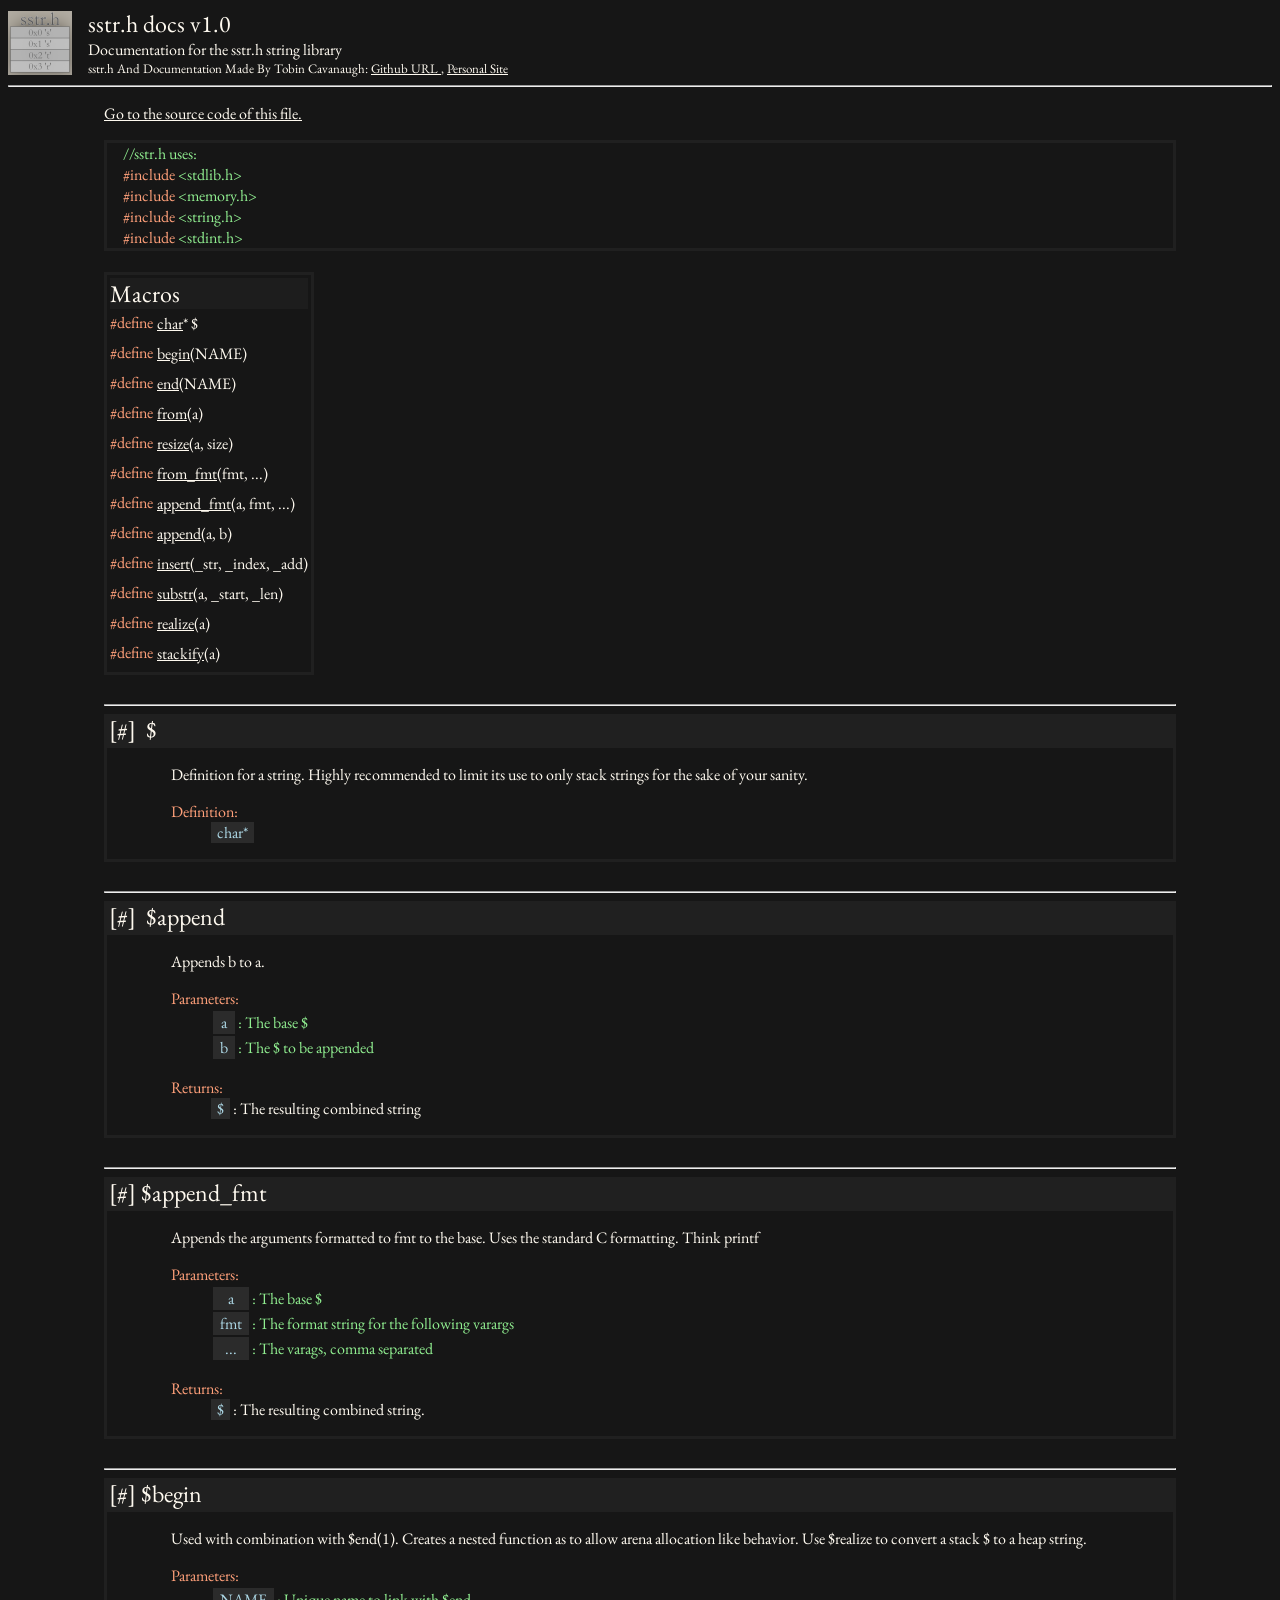
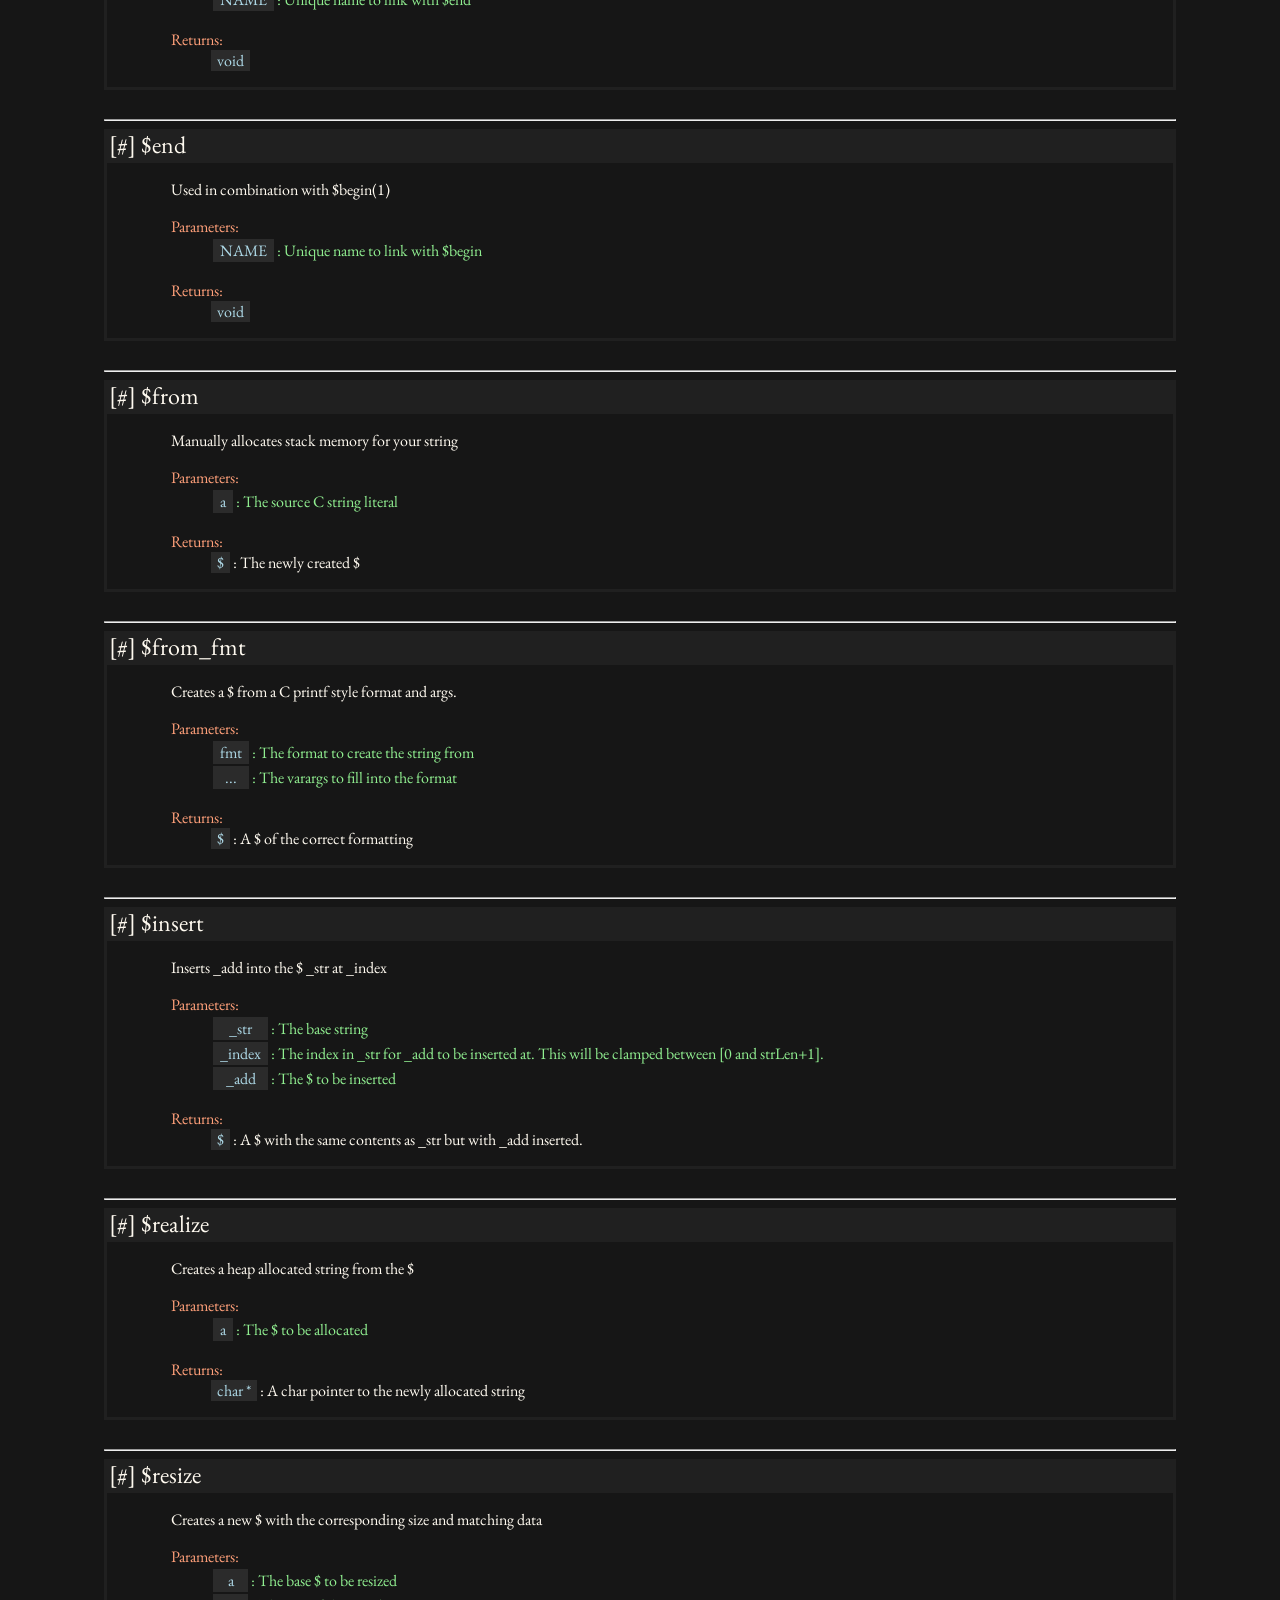
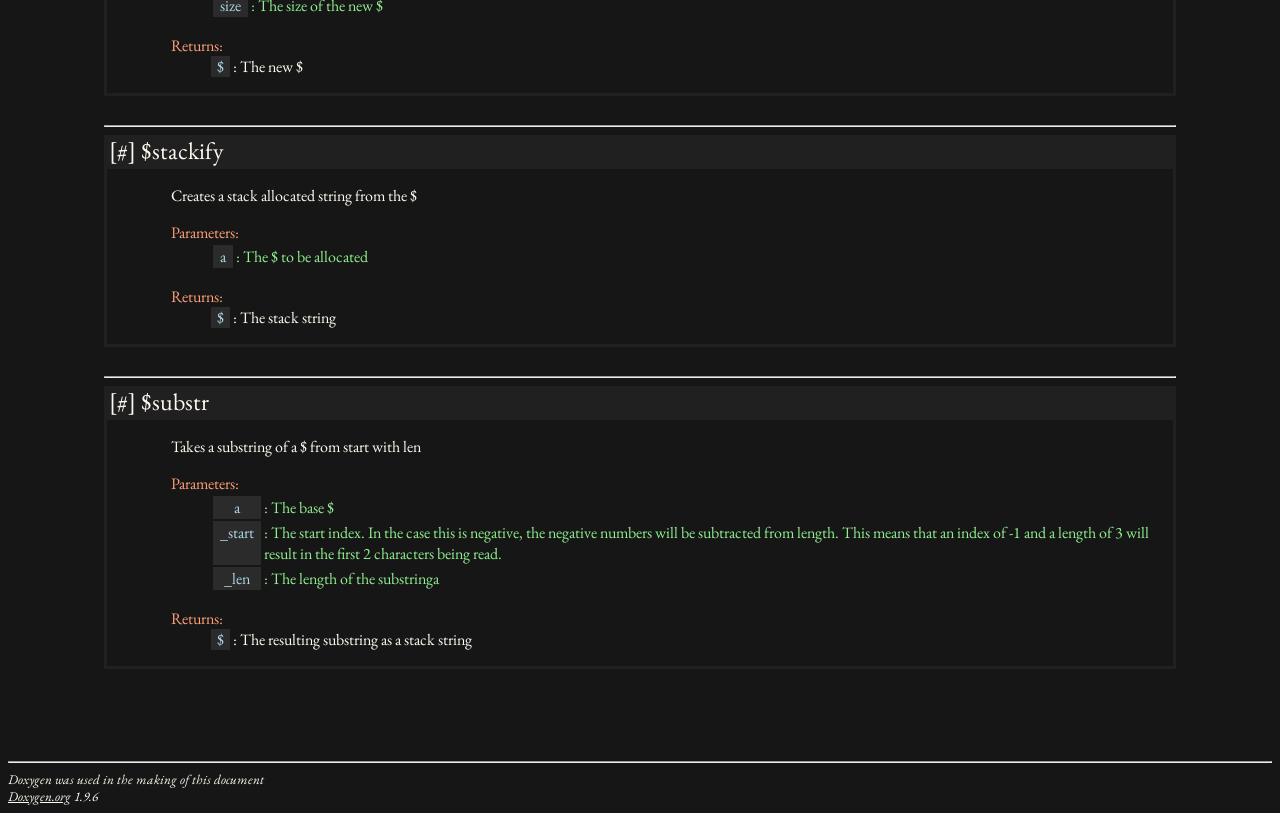
<file: docs/index.html>
<!DOCTYPE html PUBLIC "-//W3C//DTD XHTML 1.0 Transitional//EN"
        "https://www.w3.org/TR/xhtml1/DTD/xhtml1-transitional.dtd">
<html xmlns="http://www.w3.org/1999/xhtml" lang="en-US">
<head>
    <meta http-equiv="Content-Type" content="text/xhtml;charset=UTF-8"/>
    <meta http-equiv="X-UA-Compatible" content="IE=11"/>
    <meta name="generator" content="Doxygen 1.9.6"/>
    <meta name="viewport" content="width=device-width, initial-scale=1"/>
    <title>sstr docs: File
        Reference</title>
    <link href="style.css" rel="stylesheet" type="text/css"/>

    <link rel="preconnect" href="https://fonts.googleapis.com">
    <link rel="preconnect" href="https://fonts.gstatic.com" crossorigin>
    <link href="https://fonts.googleapis.com/css2?family=EB+Garamond:ital,wght@0,400..800;1,400..800&display=swap"
          rel="stylesheet">

</head>
<body>
<div id="top"><!-- do not remove this div, it is closed by doxygen! -->
    <div id="titlearea">
        <table cellspacing="0" cellpadding="0">
            <tbody>
            <tr id="projectrow">
                <td id="projectlogo"><img alt="Logo" src="logo 64.png"/></td>

                <td id="projectalign">
                    <div id="projectname">sstr.h docs <span id="projectnumber">v1.0</span>
                    </div>
                    <div id="projectbrief">Documentation for the sstr.h string
                        library
                    </div>
                    <div id="projecturl"> sstr.h And Documentation Made By Tobin
                        Cavanaugh: <a href="https://github.com/TobinCavanaugh">
                            Github URL </a>, <a href="https://tobincavanaugh.github.io/"> Personal
                            Site</a>
                    </div>
                </td>
            </tr>
            </tbody>
        </table>
    </div>
    <!-- end header part -->
    <!-- Generated by Doxygen 1.9.6 -->

</div><!-- top -->
<div class="header">
</div><!--header-->
<hr/>
<div class="contents">
    <div class="article">
        <p><a href="https://github.com/TobinCavanaugh/sstr/blob/master/sstr.h">Go
            to
            the source code of this file.</a></p>
        <div class="textblock">
            <code><span class="comment"> //sstr.h uses:  </span> </code><br/>
            <code> <span class="include"> #include</span> <span class="file"> &lt;stdlib.h&gt;  </span>
            </code><br/>
            <code> <span class="include"> #include</span> <span class="file"> &lt;memory.h&gt;  </span>
            </code><br/>
            <code> <span class="include"> #include</span> <span class="file"> &lt;string.h&gt;  </span>
            </code><br/>
            <code> <span class="include"> #include</span> <span class="file"> &lt;stdint.h&gt;  </span>
            </code><br/>
        </div>
        <br/>
        <table class="memberdecls">
            <tr class="heading">
                <td colspan="2"><h2 class="groupheader">
                    <a id="define-members" name="define-members"></a>Macros</h2>
                </td>
            </tr>
            <tr class="memitem:char_star">
                <td class="memItemLeft" align="right" valign="top">
                    #define
                </td>
                <td class="memItemRight" valign="bottom"><a class="el"
                                                            href="#char_star">char</a>* $
                </td>
            </tr>
            <tr class="separator:char_star">
                <td class="memSeparator" colspan="2"></td>
            </tr>
            <tr class="memitem:begin">
                <td class="memItemLeft" align="right" valign="top">
                    #define
                </td>
                <td class="memItemRight" valign="bottom"><a class="el"
                                                            href="#begin">begin</a>(NAME)
                </td>
            </tr>
            <tr class="separator:begin">
                <td class="memSeparator" colspan="2"></td>
            </tr>
            <tr class="memitem:end">
                <td class="memItemLeft" align="right" valign="top">
                    #define
                </td>
                <td class="memItemRight" valign="bottom"><a class="el"
                                                            href="#end">end</a>(NAME)
                </td>
            </tr>
            <tr class="separator:end">
                <td class="memSeparator" colspan="2"></td>
            </tr>
            <tr class="memitem:from">
                <td class="memItemLeft" align="right" valign="top">
                    #define
                </td>
                <td class="memItemRight" valign="bottom"><a class="el"
                                                            href="#from">from</a>(a)
                </td>
            </tr>
            <tr class="separator:from">
                <td class="memSeparator" colspan="2"></td>
            </tr>
            <tr class="memitem:resize">
                <td class="memItemLeft" align="right" valign="top">
                    #define
                </td>
                <td class="memItemRight" valign="bottom"><a class="el"
                                                            href="#resize">resize</a>(a,
                    size)
                </td>
            </tr>
            <tr class="separator:resize">
                <td class="memSeparator" colspan="2"></td>
            </tr>
            <tr class="memitem:from_fmt">
                <td class="memItemLeft" align="right" valign="top">
                    #define
                </td>
                <td class="memItemRight" valign="bottom"><a class="el"
                                                            href="#from_fmt">from_fmt</a>(fmt,
                    ...)
                </td>
            </tr>
            <tr class="separator:from_fmt">
                <td class="memSeparator" colspan="2"></td>
            </tr>
            <tr class="memitem:append_fmt">
                <td class="memItemLeft" align="right" valign="top">
                    #define
                </td>
                <td class="memItemRight" valign="bottom"><a class="el"
                                                            href="#append_fmt">append_fmt</a>(a,
                    fmt, ...)
                </td>
            </tr>
            <tr class="separator:append_fmt">
                <td class="memSeparator" colspan="2"></td>
            </tr>
            <tr class="memitem:append">
                <td class="memItemLeft" align="right" valign="top">
                    #define
                </td>
                <td class="memItemRight" valign="bottom"><a class="el"
                                                            href="#append">append</a>(a,
                    b)
                </td>
            </tr>
            <tr class="separator:append">
                <td class="memSeparator" colspan="2"></td>
            </tr>
            <tr class="memitem:insert">
                <td class="memItemLeft" align="right" valign="top">
                    #define
                </td>
                <td class="memItemRight" valign="bottom"><a class="el"
                                                            href="#insert">insert</a>(_str,
                    _index, _add)
                </td>
            </tr>
            <tr class="separator:insert">
                <td class="memSeparator" colspan="2"></td>
            </tr>
            <tr class="memitem:substr">
                <td class="memItemLeft" align="right" valign="top">
                    #define
                </td>
                <td class="memItemRight" valign="bottom"><a class="el"
                                                            href="#substr">substr</a>(a,
                    _start, _len)
                </td>
            </tr>
            <tr class="separator:substr">
                <td class="memSeparator" colspan="2"></td>
            </tr>
            <tr class="memitem:realize">
                <td class="memItemLeft" align="right" valign="top">
                    #define
                </td>
                <td class="memItemRight" valign="bottom"><a class="el"
                                                            href="#realize">realize</a>(a)
                </td>
            </tr>
            <tr class="separator:realize">
                <td class="memSeparator" colspan="2"></td>
            </tr>
            <tr class="memitem:stackify">
                <td class="memItemLeft" align="right" valign="top">
                    #define
                </td>
                <td class="memItemRight" valign="bottom"><a class="el"
                                                            href="#stackify">stackify</a>(a)
                </td>
            </tr>
            <tr class="separator:stackify">
                <td class="memSeparator" colspan="2"></td>
            </tr>
        </table>
        <!--    <h2 class="groupheader">Macro Definition Documentation</h2>-->
        <!--    <a id="append"-->
        <!--       name="append"></a>-->


        <a id="char_star"
           name="char_star"></a>
        <br/>
        <hr/>
        <h2 class="memtitle"><span class="permalink"><a
                href="#char_star">&#35;</a></span>
            $
        </h2>

        <div class="memitem">
            <div class="memproto">
                <table class="memname">
                    <tr>
                        <td class="memname">#define char*</td>
                    </tr>
                </table>
            </div>
            <div class="memdoc">
                <p>Definition for a string. Highly recommended to limit its use to
                    only stack strings for the sake of your sanity. </p>

                <dl class="section return">
                    <dt class="rettitle">Definition:</dt>
                    <dd><span class="paramname">char*</span>
                </dl>

            </div>
        </div>

        <a id="append"
           name="append"></a>
        <br/>
        <hr/>


        <h2 class="memtitle"><span class="permalink"><a
                href="#append">&#35;</a></span>
            $append
        </h2>

        <div class="memitem">
            <div class="memproto">
                <table class="memname">
                    <tr>
                        <td class="memname">#define append</td>
                        <td>(</td>
                        <td class="paramtype"></td>
                        <td class="paramname">a,</td>
                    </tr>
                    <tr>
                        <td class="paramkey"></td>
                        <td></td>
                        <td class="paramtype"></td>
                        <td class="paramname">b</td>
                    </tr>
                    <tr>
                        <td></td>
                        <td>)</td>
                        <td></td>
                        <td></td>
                    </tr>
                </table>
            </div>
            <div class="memdoc">
                <p>Appends b to a. </p>
                <dl class="params">
                    <dt class="paramtitle">Parameters:</dt>
                    <dd>
                        <table class="params">
                            <tr>
                                <td class="paramname">a</td>
                                <td class="paramdesc">: The base $</td>
                            </tr>
                            <tr>
                                <td class="paramname">b</td>
                                <td class="paramdesc">: The $ to be appended
                                </td>
                            </tr>
                        </table>
                    </dd>
                </dl>
                <dl class="section return">
                    <dt class="rettitle">Returns:</dt>
                    <dd><span class="paramname">$</span> : The resulting
                        combined string
                    </dd>
                </dl>

                <p class="definition">Definition at line <a class="el"
                                                            href="sstr_8h_source.html#l00078">78</a>
                    of file <a class="el"
                               href="https://github.com/TobinCavanaugh/sstr/blob/master/sstr.h">sstr.h</a>.
                </p>

            </div>
        </div>
        <a id="append_fmt"
           name="append_fmt"></a>
        <br/>
        <hr/>


        <h2 class="memtitle"><span class="permalink"><a
                href="#append_fmt">&#35;</a></span>$append_fmt
        </h2>

        <div class="memitem">
            <div class="memproto">
                <table class="memname">
                    <tr>
                        <td class="memname">#define append_fmt</td>
                        <td>(</td>
                        <td class="paramtype"></td>
                        <td class="paramname">a,</td>
                    </tr>
                    <tr>
                        <td class="paramkey"></td>
                        <td></td>
                        <td class="paramtype"></td>
                        <td class="paramname">fmt,</td>
                    </tr>
                    <tr>
                        <td class="paramkey"></td>
                        <td></td>
                        <td class="paramtype"></td>
                        <td class="paramname"><em>...</em></td>
                    </tr>
                    <tr>
                        <td></td>
                        <td>)</td>
                        <td></td>
                        <td></td>
                    </tr>
                </table>
            </div>
            <div class="memdoc">
                <p>Appends the arguments formatted to fmt to
                    the base. Uses the standard C formatting. Think printf </p>
                <dl class="params">
                    <dt class="paramtitle">Parameters:</dt>
                    <dd>
                        <table class="params">
                            <tr>
                                <td class="paramname">a</td>
                                <td class="paramdesc">: The base $</td>
                            </tr>
                            <tr>
                                <td class="paramname">fmt</td>
                                <td class="paramdesc">: The format string for
                                    the following
                                    varargs
                                </td>
                            </tr>
                            <tr>
                                <td class="paramname">...</td>
                                <td class="paramdesc">: The varags, comma
                                    separated
                                </td>
                            </tr>
                        </table>
                    </dd>
                </dl>
                <dl class="section return">
                    <dt class="rettitle">Returns:</dt>
                    <dd><span class="paramname">$</span>

                        : The resulting
                        combined string.
                    </dd>
                </dl>

                <p class="definition">Definition at line <a class="el"
                                                            href="sstr_8h_source.html#l00068">68</a>
                    of file <a class="el"
                               href="https://github.com/TobinCavanaugh/sstr/blob/master/sstr.h">sstr.h</a>.
                </p>

            </div>
        </div>
        <a id="begin"
           name="begin"></a>
        <br/>
        <hr/>
        <h2 class="memtitle"><span class="permalink"><a
                href="#begin">&#35;</a></span>$begin
        </h2>

        <div class="memitem">
            <div class="memproto">
                <table class="memname">
                    <tr>
                        <td class="memname">#define begin</td>
                        <td>(</td>
                        <td class="paramtype"></td>
                        <td class="paramname">NAME</td>
                        <td>)</td>
                        <td>void __run_ ## NAME (void){</td>
                    </tr>
                </table>
            </div>
            <div class="memdoc">
                <p>Used with combination with $end(1). Creates a nested function
                    as
                    to allow arena allocation like behavior. Use $realize to
                    convert
                    a stack $ to a heap string. </p>
                <dl class="params">
                    <dt class="paramtitle">Parameters:</dt>
                    <dd>
                        <table class="params">
                            <tr>
                                <td class="paramname">NAME</td>
                                <td class="paramdesc">: Unique name to link with
                                    $end
                                </td>
                            </tr>
                        </table>
                    </dd>
                </dl>
                <dl class="section return">
                    <dt class="rettitle">Returns:</dt>
                    <dd>
                        <span class="paramname">void</span>
                    </dd>
                </dl>

                <p class="definition">Definition at line <a class="el"
                                                            href="sstr_8h_source.html#l00023">23</a>
                    of file <a class="el"
                               href="https://github.com/TobinCavanaugh/sstr/blob/master/sstr.h">sstr.h</a>.
                </p>

            </div>
        </div>
        <br/>
        <hr/>

        <a id="end"
           name="end"></a>
        <h2 class="memtitle"><span class="permalink"><a
                href="#end">&#35;</a></span>$end
        </h2>

        <div class="memitem">
            <div class="memproto">
                <table class="memname">
                    <tr>
                        <td class="memname">#define end</td>
                        <td>(</td>
                        <td class="paramtype"></td>
                        <td class="paramname">NAME</td>
                        <td>)</td>
                        <td>} __run_ ## NAME ();</td>
                    </tr>
                </table>
            </div>
            <div class="memdoc">
                <p>Used in combination with $begin(1) </p>
                <dl class="params">
                    <dt class="paramtitle">Parameters:</dt>
                    <dd>
                        <table class="params">
                            <tr>
                                <td class="paramname">NAME</td>
                                <td class="paramdesc">: Unique name to link with
                                    $begin
                                </td>
                            </tr>
                        </table>
                    </dd>
                </dl>
                <dl class="section return">
                    <dt class="rettitle">Returns:</dt>
                    <dd><span class="paramname">void</span></dd>
                </dl>

                <p class="definition">Definition at line <a class="el"
                                                            href="sstr_8h_source.html#l00028">28</a>
                    of file <a class="el"
                               href="https://github.com/TobinCavanaugh/sstr/blob/master/sstr.h">sstr.h</a>.
                </p>

            </div>
        </div>
        <a id="from"
           name="from"></a>
        <br/>
        <hr/>
        <h2 class="memtitle"><span class="permalink"><a
                href="#from">&#35;</a></span>$from
        </h2>

        <div class="memitem">
            <div class="memproto">
                <table class="memname">
                    <tr>
                        <td class="memname">#define from</td>
                        <td>(</td>
                        <td class="paramtype"></td>
                        <td class="paramname">a</td>
                        <td>)</td>
                        <td></td>
                    </tr>
                </table>
            </div>
            <div class="memdoc">

                <p>Manually allocates stack memory for your
                    string </p>
                <dl class="params">
                    <dt class="paramtitle">Parameters:</dt>
                    <dd>
                        <table class="params">
                            <tr>
                                <td class="paramname">a</td>
                                <td class="paramdesc">: The source C string
                                    literal
                                </td>
                            </tr>
                        </table>
                    </dd>
                </dl>
                <dl class="section return">
                    <dt class="rettitle">Returns:</dt>
                    <dd><span class="paramname">$</span> : The newly created $
                    </dd>
                </dl>

                <p class="definition">Definition at line <a class="el"
                                                            href="sstr_8h_source.html#l00033">33</a>
                    of file <a class="el"
                               href="https://github.com/TobinCavanaugh/sstr/blob/master/sstr.h">sstr.h</a>.
                </p>

            </div>
        </div>
        <a id="from_fmt"
           name="from_fmt"></a>
        <br/>
        <hr/>
        <h2 class="memtitle"><span class="permalink"><a
                href="#from_fmt">&#35;</a></span>$from_fmt
        </h2>

        <div class="memitem">
            <div class="memproto">
                <table class="memname">
                    <tr>
                        <td class="memname">#define from_fmt</td>
                        <td>(</td>
                        <td class="paramtype"></td>
                        <td class="paramname">fmt,</td>
                    </tr>
                    <tr>
                        <td class="paramkey"></td>
                        <td></td>
                        <td class="paramtype"></td>
                        <td class="paramname"><em>...</em></td>
                    </tr>
                    <tr>
                        <td></td>
                        <td>)</td>
                        <td></td>
                        <td></td>
                    </tr>
                </table>
            </div>
            <div class="memdoc">
                <p>Creates a $ from a C printf style format
                    and args. </p>
                <dl class="params">
                    <dt class="paramtitle">Parameters:</dt>
                    <dd>
                        <table class="params">
                            <tr>
                                <td class="paramname">fmt</td>
                                <td class="paramdesc">: The format to create the
                                    string from
                                </td>
                            </tr>
                            <tr>
                                <td class="paramname">...</td>
                                <td class="paramdesc">: The varargs to fill into
                                    the format
                                </td>
                            </tr>
                        </table>
                    </dd>
                </dl>
                <dl class="section return">
                    <dt class="rettitle">Returns:</dt>
                    <dd><span class="paramname">$</span> : A $ of the correct
                        formatting
                    </dd>
                </dl>

                <p class="definition">Definition at line <a class="el"
                                                            href="sstr_8h_source.html#l00054">54</a>
                    of file <a class="el"
                               href="https://github.com/TobinCavanaugh/sstr/blob/master/sstr.h">sstr.h</a>.
                </p>

            </div>
        </div>
        <a id="insert"
           name="insert"></a>
        <br/>
        <hr/>
        <h2 class="memtitle"><span class="permalink"><a
                href="#insert">&#35;</a></span>$insert
        </h2>

        <div class="memitem">
            <div class="memproto">
                <table class="memname">
                    <tr>
                        <td class="memname">#define insert</td>
                        <td>(</td>
                        <td class="paramtype"></td>
                        <td class="paramname">_str,</td>
                    </tr>
                    <tr>
                        <td class="paramkey"></td>
                        <td></td>
                        <td class="paramtype"></td>
                        <td class="paramname">_index,</td>
                    </tr>
                    <tr>
                        <td class="paramkey"></td>
                        <td></td>
                        <td class="paramtype"></td>
                        <td class="paramname">_add</td>
                    </tr>
                    <tr>
                        <td></td>
                        <td>)</td>
                        <td></td>
                        <td></td>
                    </tr>
                </table>
            </div>
            <div class="memdoc">
                <p>Inserts _add into the $ _str at _index </p>
                <dl class="params">
                    <dt class="paramtitle">Parameters:</dt>
                    <dd>
                        <table class="params">
                            <tr>
                                <td class="paramname">_str</td>
                                <td class="paramdesc">: The base string</td>
                            </tr>
                            <tr>
                                <td class="paramname">_index</td>
                                <td class="paramdesc">: The index in _str for
                                    _add to be inserted
                                    at.
                                    This will be clamped between [0 and
                                    strLen+1].
                                </td>
                            </tr>
                            <tr>
                                <td class="paramname">_add</td>
                                <td class="paramdesc">: The $ to be inserted
                                </td>
                            </tr>
                        </table>
                    </dd>
                </dl>
                <dl class="section return">
                    <dt class="rettitle">Returns:</dt>
                    <dd><span class="paramname">$</span> : A $ with the same
                        contents as _str but with _add
                        inserted.
                    </dd>
                </dl>

                <p class="definition">Definition at line <a class="el"
                                                            href="sstr_8h_source.html#l00093">93</a>
                    of file <a class="el"
                               href="https://github.com/TobinCavanaugh/sstr/blob/master/sstr.h">sstr.h</a>.
                </p>

            </div>
        </div>
        <a id="realize"
           name="realize"></a>
        <br/>
        <hr/>
        <h2 class="memtitle"><span class="permalink"><a
                href="#realize">&#35;</a></span>$realize
        </h2>

        <div class="memitem">
            <div class="memproto">
                <table class="memname">
                    <tr>
                        <td class="memname">#define realize</td>
                        <td>(</td>
                        <td class="paramtype"></td>
                        <td class="paramname">a</td>
                        <td>)</td>
                        <td></td>
                    </tr>
                </table>
            </div>
            <div class="memdoc">

                <p>Creates a heap allocated string from the $ </p>
                <dl class="params">
                    <dt class="paramtitle">Parameters:</dt>
                    <dd>
                        <table class="params">
                            <tr>
                                <td class="paramname">a</td>
                                <td class="paramdesc">: The $ to be allocated
                                </td>
                            </tr>
                        </table>
                    </dd>
                </dl>
                <dl class="section return">
                    <dt class="rettitle">Returns:</dt>
                    <dd><span class="paramname">char *</span> : A char pointer
                        to the newly allocated string
                    </dd>
                </dl>

                <p class="definition">Definition at line <a class="el"
                                                            href="sstr_8h_source.html#l00172">172</a>
                    of file <a class="el"
                               href="https://github.com/TobinCavanaugh/sstr/blob/master/sstr.h">sstr.h</a>.
                </p>

            </div>
        </div>
        <a id="resize"
           name="resize"></a>
        <br/>
        <hr/>
        <h2 class="memtitle"><span class="permalink"><a
                href="#resize">&#35;</a></span>$resize
        </h2>

        <div class="memitem">
            <div class="memproto">
                <table class="memname">
                    <tr>
                        <td class="memname">#define resize</td>
                        <td>(</td>
                        <td class="paramtype"></td>
                        <td class="paramname">a,</td>
                    </tr>
                    <tr>
                        <td class="paramkey"></td>
                        <td></td>
                        <td class="paramtype"></td>
                        <td class="paramname">size</td>
                    </tr>
                    <tr>
                        <td></td>
                        <td>)</td>
                        <td></td>
                        <td></td>
                    </tr>
                </table>
            </div>
            <div class="memdoc">

                <p>Creates a new $ with the corresponding
                    size and matching data </p>
                <dl class="params">
                    <dt class="paramtitle">Parameters:</dt>
                    <dd>
                        <table class="params">
                            <tr>
                                <td class="paramname">a</td>
                                <td class="paramdesc">: The base $ to be
                                    resized
                                </td>
                            </tr>
                            <tr>
                                <td class="paramname">size</td>
                                <td class="paramdesc">: The size of the new $
                                </td>
                            </tr>
                        </table>
                    </dd>
                </dl>
                <dl class="section return">
                    <dt class="rettitle">Returns:</dt>
                    <dd><span class="paramname">$</span> : The new $</dd>
                </dl>

                <p class="definition">Definition at line <a class="el"
                                                            href="sstr_8h_source.html#l00044">44</a>
                    of file <a class="el"
                               href="https://github.com/TobinCavanaugh/sstr/blob/master/sstr.h">sstr.h</a>.
                </p>

            </div>
        </div>
        <a id="stackify"
           name="stackify"></a>
        <br/>
        <hr/>
        <h2 class="memtitle"><span class="permalink"><a
                href="#stackify">&#35;</a></span>$stackify
        </h2>

        <div class="memitem">
            <div class="memproto">
                <table class="memname">
                    <tr>
                        <td class="memname">#define stackify</td>
                        <td>(</td>
                        <td class="paramtype"></td>
                        <td class="paramname">a</td>
                        <td>)</td>
                        <td></td>
                    </tr>
                </table>
            </div>
            <div class="memdoc">

                <p>Creates a stack allocated string from the $ </p>
                <dl class="params">
                    <dt class="paramtitle">Parameters:</dt>
                    <dd>
                        <table class="params">
                            <tr>
                                <td class="paramname">a</td>
                                <td class="paramdesc">: The $ to be allocated
                                </td>
                            </tr>
                        </table>
                    </dd>
                </dl>
                <dl class="section return">
                    <dt class="rettitle">Returns:</dt>
                    <dd><span class="paramname">$</span> : The stack string</dd>
                </dl>

                <p class="definition">Definition at line <a class="el"
                                                            href="sstr_8h_source.html#l00182">182</a>
                    of file <a class="el"
                               href="https://github.com/TobinCavanaugh/sstr/blob/master/sstr.h">sstr.h</a>.
                </p>

            </div>
        </div>
        <a id="substr"
           name="substr"></a>
        <br/>
        <hr/>
        <h2 class="memtitle"><span class="permalink"><a
                href="#substr">&#35;</a></span>$substr
        </h2>

        <div class="memitem">
            <div class="memproto">
                <table class="memname">
                    <tr>
                        <td class="memname">#define substr</td>
                        <td>(</td>
                        <td class="paramtype"></td>
                        <td class="paramname">a,</td>
                    </tr>
                    <tr>
                        <td class="paramkey"></td>
                        <td></td>
                        <td class="paramtype"></td>
                        <td class="paramname">_start,</td>
                    </tr>
                    <tr>
                        <td class="paramkey"></td>
                        <td></td>
                        <td class="paramtype"></td>
                        <td class="paramname">_len</td>
                    </tr>
                    <tr>
                        <td></td>
                        <td>)</td>
                        <td></td>
                        <td></td>
                    </tr>
                </table>
            </div>
            <div class="memdoc">
                <p>Takes a substring of a $ from start with len </p>
                <dl class="params">
                    <dt class="paramtitle">Parameters:</dt>
                    <dd>
                        <table class="params">
                            <tr>
                                <td class="paramname">a</td>
                                <td class="paramdesc">: The base $</td>
                            </tr>
                            <tr>
                                <td class="paramname">_start</td>
                                <td class="paramdesc">: The start index. In the
                                    case this is
                                    negative,
                                    the negative numbers will be subtracted from
                                    length. This means that an index of -1 and a
                                    length of 3 will result in the first 2
                                    characters being read.
                                </td>
                            </tr>
                            <tr>
                                <td class="paramname">_len</td>
                                <td class="paramdesc">: The length of the
                                    substringa
                                </td>
                            </tr>
                        </table>
                    </dd>
                </dl>
                <dl class="section return">
                    <dt class="rettitle">Returns:</dt>
                    <dd><span class="paramname">$</span> : The resulting
                        substring as a stack string
                    </dd>
                </dl>

                <p class="definition">Definition at line <a class="el"
                                                            href="sstr_8h_source.html#l00137">137</a>
                    of file <a class="el"
                               href="https://github.com/TobinCavanaugh/sstr/blob/master/sstr.h">sstr.h</a>.
                </p>

            </div>
        </div>
    </div>

    <br/>
    <br/>
    <br/>
    <br/>
</div><!-- contents -->
<!-- start footer part -->
<hr class="footer"/>
<address class="footer"><small>
    Doxygen was used in the making of this document
    <br/>
    <a href="https://www.doxygen.org/index.html">Doxygen.org</a>
    1.9.6
</small></address>
</body>
</html>
</file>
<file: docs/style.css>
.eb-garamond {
    font-family: "EB Garamond", serif;
    font-optical-sizing: auto;
    font-weight: 400;
    font-style: normal;
}

*, html {
    background-color: #161616;
    color: floralwhite;
    font-weight: normal;
    font-family: "EB Garamond", serif;
}


.article {
    background-color: #161616;
    margin-left: 6em;
    margin-right: 6em;
}

.textblock {
    padding-left: 1rem;
    border: solid #202020;
    /*background-color: #1D1D1D;*/
}


.groupheader {
    font-size: x-large;
    background-color: #1D1D1D;
    flex-flow: column;
}

.memItemLeft {
    /*padding-left: 4rem;*/
    padding-top: 0;
    padding-bottom: 0;
    border: 0px;
}

.memberdecls {
    border: solid #202020;
}

.include {
    color: lightsalmon;
}

.file {
    color: lightgreen;
}

.comment {
    color: lightgreen;
}

.memItemLeft {
    color: lightsalmon;
}

#projectrow {
    font-size: x-large;
}

#projectname {
    padding-left: 1rem;
}
#projectbrief {
    font-size: medium;
    margin-left: 1rem;
}

#projecturl {
    font-size: small;
    margin-left: 1rem;
}
.groupheader {
    padding: 0px;
    margin: 0px;
}



.memitem {
    padding-left: 4rem;
    border: solid #202020;
}

.memproto {
    display: none;
}

.memSeparator {
    height: 1px !important;
    display: block;
}

.paramname {
    color: lightblue;
    background-color: #2B2B2B;
    text-align: center;
    vertical-align: top;
}

.paramname::before, .paramname::after, .ret {
    content: "  ";
    white-space: pre;
}

.definition {
    display: none;
}

.paramtitle, .rettitle {
    color: lightsalmon;
}

.paramdesc {
    color: lightgreen;
}

.memtitle .permalink {
    user-select: none;
}

.memtitle .permalink::before {
    white-space: pre;
    content: " [";
    background-color: #202020 !important;
}

.memtitle .permalink::after {
    white-space: pre;
    content: "] ";
    background-color: #202020 !important;
}

.memtitle, .memtitle a {
    padding: 0;
    margin: 0;
    text-decoration: none;
    background-color: #202020 !important;
}
</file>
